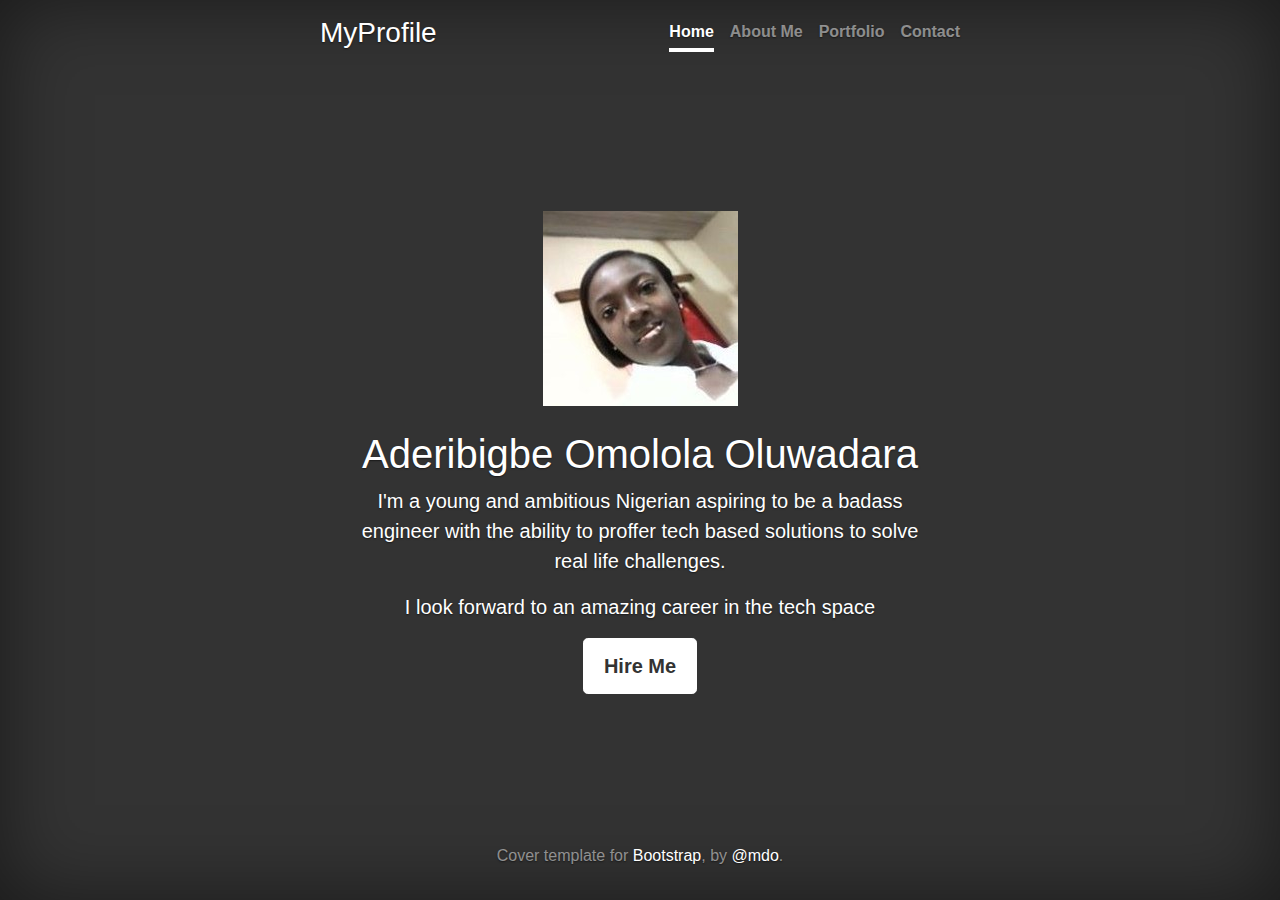
<file: index.html>
<!DOCTYPE html>
<html lang="en">
  <head>
    <meta charset="utf-8" />
    <meta
      name="viewport"
      content="width=device-width, initial-scale=1, shrink-to-fit=no"
    />
    <meta name="description" content="" />
    <meta
      name="author"
      content="Mark Otto, Jacob Thornton, and Bootstrap contributors"
    />
    <meta name="generator" content="Jekyll v3.8.6" />

    <title>MyProfile Template · Bootstrap</title>

    <link
      rel="canonical"
      href="https://getbootstrap.com/docs/4.4/examples/cover/"
    />
    <link
      rel="stylesheet"
      href="https://stackpath.bootstrapcdn.com/bootstrap/4.4.1/css/bootstrap.min.css"
    />
    <script src="https://stackpath.bootstrapcdn.com/bootstrap/4.4.1/js/bootstrap.min.js"></script>

    <!-- Bootstrap core CSS -->
    <link href="css/bootstrap.min.css" rel="stylesheet" />

    <!-- Custom styles for this template -->
    <link href="css/cover.css" rel="stylesheet" />
  </head>

  <body class="text-center">
    <div class="cover-container d-flex w-100 h-100 p-3 mx-auto flex-column">
      <header class="masthead mb-auto">
        <div class="inner">
          <!-- LOGO -->
          <h3 class="masthead-brand">MyProfile</h3>
          <!-- NAVIGATION MENU -->
          <nav class="nav nav-masthead justify-content-center">
            <a class="nav-link active" href="/index.html">Home</a>
            <a class="nav-link" href="pages/about.html">About Me</a>
            <a class="nav-link" href="pages/portfolio.html">Portfolio</a>
            <a class="nav-link" href="pages/contact.html">Contact</a>
          </nav>
        </div>
      </header>

      <div role="main" class="inner cover">
        <br />

        <!-- BIG IMAGE ON HOMEPAGE -->
        <img src="images/Dahrah.jpeg" alt="My Main Image" />
        <br />
        <br />

        <h1 class="cover-heading">Aderibigbe Omolola Oluwadara</h1>

        <p class="lead">
          I'm a young and ambitious Nigerian aspiring to be a badass engineer
          with the ability to proffer tech based solutions to solve real life
          challenges.
        </p>

        <p class="lead">
          I look forward to an amazing career in the tech space
        </p>

        <p class="lead">
          <a href="pages/contact.html" class="btn btn-lg btn-secondary"
            >Hire Me<br
          /></a>
          <br />
        </p>
      </div>

      <footer class="mastfoot mt-auto">
        <div class="inner">
          <p>
            Cover template for
            <a href="https://getbootstrap.com/">Bootstrap</a>, by
            <a href="https://twitter.com/mdo">@mdo</a>.
          </p>
        </div>
      </footer>
    </div>
  </body>
</html>
</file>
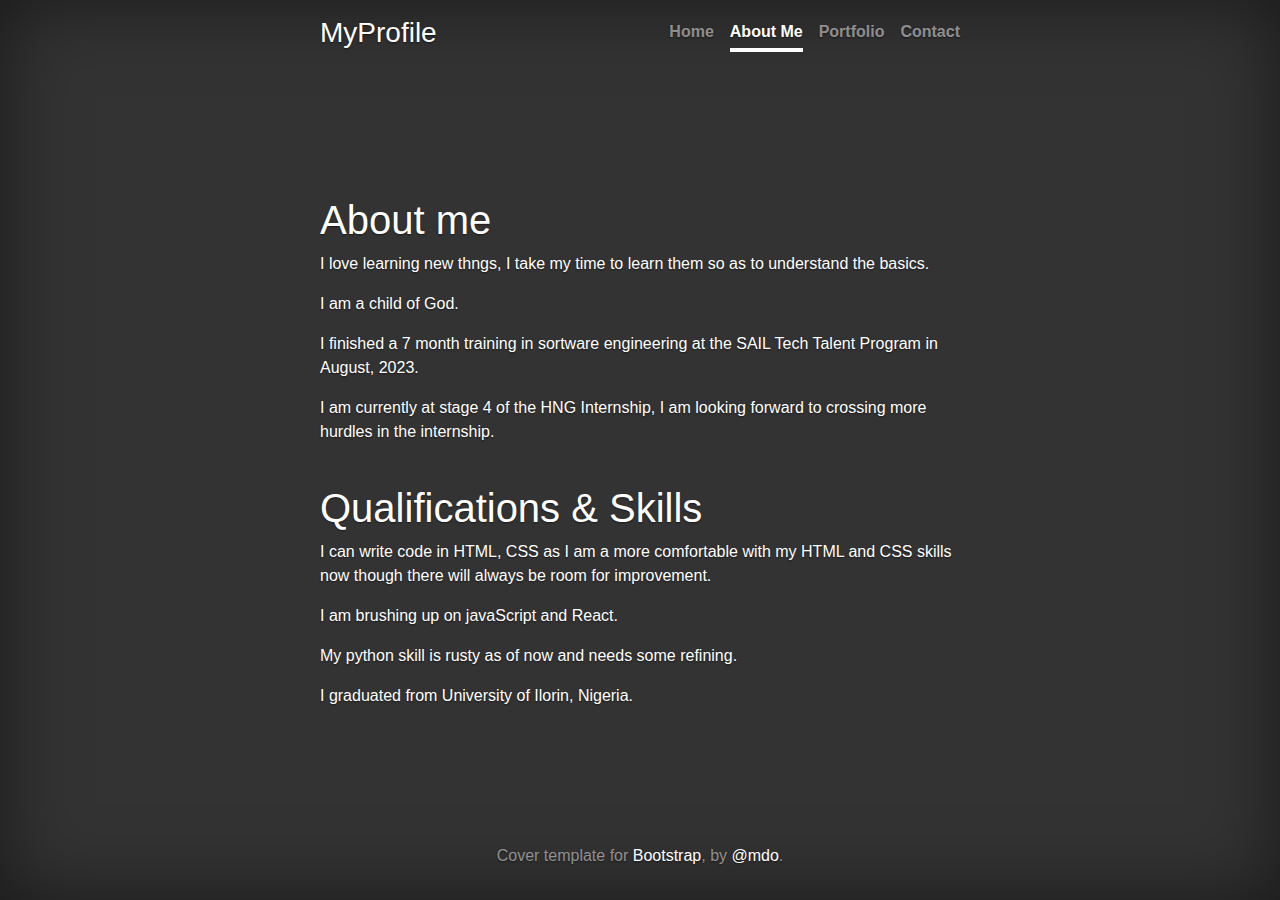
<file: pages/about.html>
<!DOCTYPE html>
<html lang="en">
  <head>
    <meta charset="utf-8" />
    <meta
      name="viewport"
      content="width=device-width, initial-scale=1, shrink-to-fit=no"
    />
    <meta name="description" content="" />
    <meta
      name="author"
      content="Mark Otto, Jacob Thornton, and Bootstrap contributors"
    />
    <meta name="generator" content="Jekyll v3.8.6" />

    <title>About | MyProfile Template · Bootstrap</title>

    <link
      rel="canonical"
      href="https://getbootstrap.com/docs/4.4/examples/cover/"
    />
    <link
      rel="stylesheet"
      href="https://stackpath.bootstrapcdn.com/bootstrap/4.4.1/css/bootstrap.min.css"
    />
    <script src="https://stackpath.bootstrapcdn.com/bootstrap/4.4.1/js/bootstrap.min.js"></script>

    <!-- Bootstrap core CSS -->
    <link href="../css/bootstrap.min.css" rel="stylesheet" />

    <!-- Custom styles for this template -->
    <link href="../css/cover.css" rel="stylesheet" />
  </head>

  <body class="text-center">
    <div class="cover-container d-flex w-100 h-100 p-3 mx-auto flex-column">
      <header class="masthead mb-auto">
        <div class="inner">
          <!-- LOGO -->
          <h3 class="masthead-brand">MyProfile</h3>
          <!-- NAVIGATION MENU -->
          <nav class="nav nav-masthead justify-content-center">
            <a class="nav-link" href="../index.html">Home</a>
            <a class="nav-link active" href="../pages/about.html">About Me</a>
            <a class="nav-link" href="../pages/portfolio.html">Portfolio</a>
            <a class="nav-link" href="../pages/contact.html">Contact</a>
          </nav>
        </div>
      </header>

      <div role="main" class="inner">
        <br />

        <h1 style="text-align: left">About me</h1>

        <p style="text-align: left">
          I love learning new thngs, I take my time to learn them so as to
          understand the basics.
        </p>

        <p style="text-align: left">I am a child of God.</p>

        <p style="text-align: left">
          I finished a 7 month training in sortware engineering at the SAIL Tech
          Talent Program in August, 2023.
        </p>

        <p style="text-align: left">
          I am currently at stage 4 of the HNG Internship, I am looking forward
          to crossing more hurdles in the internship.
        </p>

        <br />

        <h1 style="text-align: left">Qualifications & Skills</h1>

        <p style="text-align: left">
          I can write code in HTML, CSS as I am a more comfortable with my HTML
          and CSS skills now though there will always be room for improvement.
        </p>

        <p style="text-align: left">
          I am brushing up on javaScript and React.
        </p>

        <p style="text-align: left">
          My python skill is rusty as of now and needs some refining.
        </p>

        <p style="text-align: left">
          I graduated from University of Ilorin, Nigeria.
        </p>
      </div>

      <footer class="mastfoot mt-auto">
        <div class="inner">
          <p>
            Cover template for
            <a href="https://getbootstrap.com/">Bootstrap</a>, by
            <a href="https://twitter.com/mdo">@mdo</a>.
          </p>
        </div>
      </footer>
    </div>
  </body>
</html>
</file>
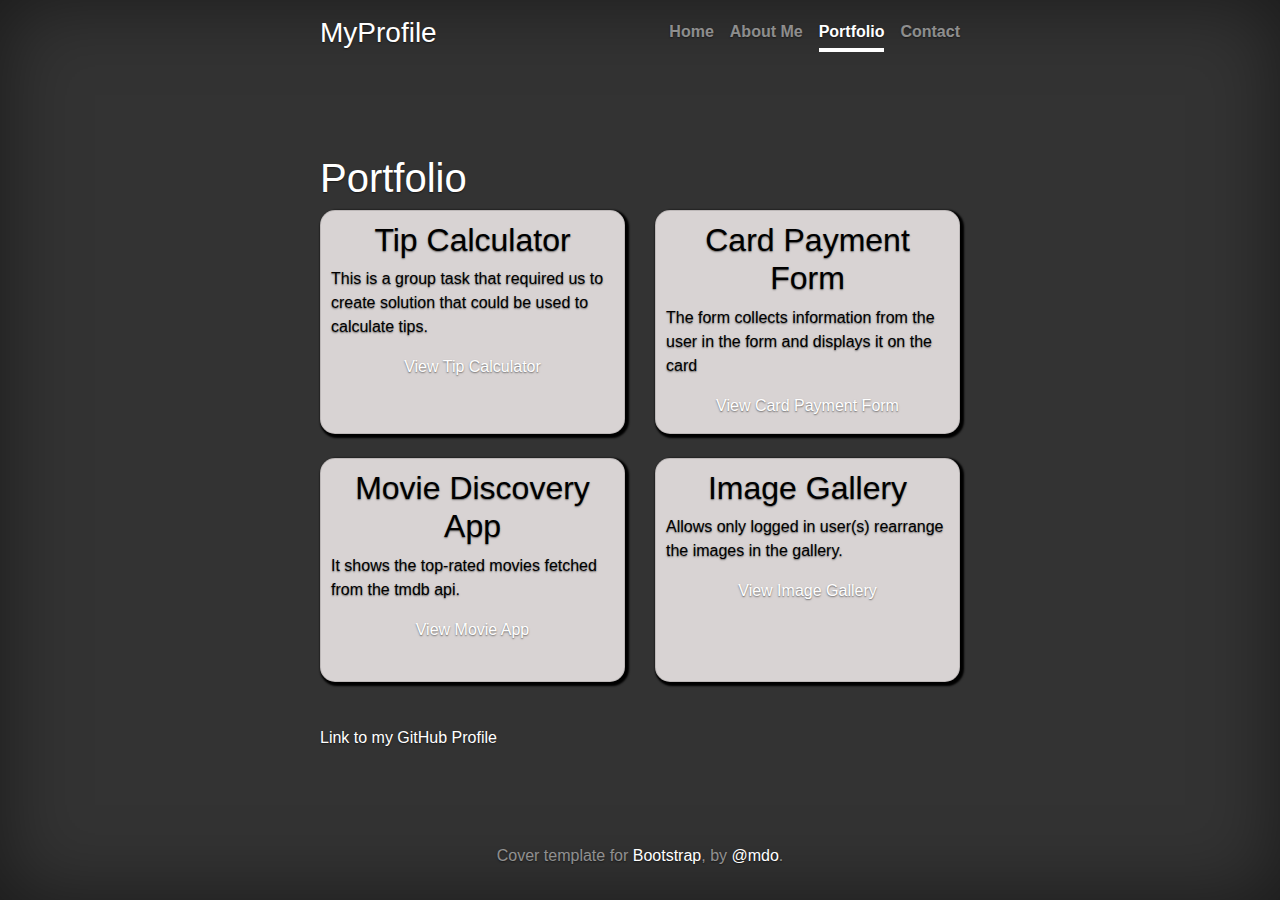
<file: pages/portfolio.html>
<!DOCTYPE html>
<html lang="en">
  <head>
    <meta charset="utf-8" />
    <meta
      name="viewport"
      content="width=device-width, initial-scale=1, shrink-to-fit=no"
    />
    <meta name="description" content="" />
    <meta
      name="author"
      content="Mark Otto, Jacob Thornton, and Bootstrap contributors"
    />
    <meta name="generator" content="Jekyll v3.8.6" />

    <title>Portfolio | MyProfile Template · Bootstrap</title>

    <link
      rel="canonical"
      href="https://getbootstrap.com/docs/4.4/examples/cover/"
    />
    <link
      rel="stylesheet"
      href="https://stackpath.bootstrapcdn.com/bootstrap/4.4.1/css/bootstrap.min.css"
    />
    <link
      rel="stylesheet"
      href="https://maxcdn.bootstrapcdn.com/bootstrap/4.5.2/css/bootstrap.min.css"
    />
    <script src="https://stackpath.bootstrapcdn.com/bootstrap/4.4.1/js/bootstrap.min.js"></script>

    <!-- Bootstrap core CSS -->
    <link href="../css/bootstrap.min.css" rel="stylesheet" />

    <!-- Custom styles for this template -->
    <link href="../css/cover.css" rel="stylesheet" />
  </head>

  <body class="text-center">
    <div class="cover-container d-flex w-100 h-100 p-3 mx-auto flex-column">
      <header class="masthead mb-auto">
        <div class="inner">
          <!-- LOGO -->
          <h3 class="masthead-brand">MyProfile</h3>
          <!-- NAVIGATION MENU -->
          <nav class="nav nav-masthead justify-content-center">
            <a class="nav-link" href="../index.html">Home</a>
            <a class="nav-link" href="../pages/about.html">About Me</a>
            <a class="nav-link active" href="../pages/portfolio.html"
              >Portfolio</a
            >
            <a class="nav-link" href="../pages/contact.html">Contact</a>
          </nav>
        </div>
      </header>

      <div role="main" class="inner">
        <br />

        <h1 style="text-align: left">Portfolio</h1>

        <div class="row">
          <div class="col-md-6 col-sm-12 mb-4">
            <div
              class="card"
              style="
                box-shadow: 2px 2px 2px 2px black;
                background-color: rgb(216, 211, 211);
                color: black;
                padding: 10px;
                border-radius: 15px;
                height: 14rem;
              "
            >
              <h2 style="text-align: center">Tip Calculator</h2>
              <p style="text-align: left">
                This is a group task that required us to create solution that
                could be used to calculate tips.
              </p>
              <a
                href="https://devdahrah.github.io/Tip-Calculator/"
                target="_blank"
                >View Tip Calculator</a
              >
            </div>
          </div>

          <div class="col-md-6 col-sm-12 mb-4">
            <div
              class="card"
              style="
                box-shadow: 2px 2px 2px 2px black;
                background-color: rgb(216, 211, 211);
                color: black;
                padding: 10px;
                border-radius: 15px;
                height: 14rem;
              "
            >
              <h2 style="text-align: center">Card Payment Form</h2>
              <p style="text-align: left">
                The form collects information from the user in the form and
                displays it on the card
              </p>
              <a
                href="https://devdahrah.github.io/card-payment-form/"
                target="_blank"
                >View Card Payment Form</a
              >
            </div>
          </div>

          <div class="col-md-6 col-sm-12 mb-4">
            <div
              class="card"
              style="
                box-shadow: 2px 2px 2px 2px black;
                background-color: rgb(216, 211, 211);
                color: black;
                padding: 10px;
                border-radius: 15px;
                height: 14rem;
              "
            >
              <h2 style="text-align: center">Movie Discovery App</h2>
              <p style="text-align: left">
                It shows the top-rated movies fetched from the tmdb api.
              </p>
              <a
                href="https://movie-discovery-app-rho.vercel.app/"
                target="_blank"
                >View Movie App</a
              >
            </div>
          </div>

          <div class="col-md-6 col-sm-12 mb-4">
            <div
              class="card"
              style="
                box-shadow: 2px 2px 2px 2px black;
                background-color: rgb(216, 211, 211);
                color: black;
                padding: 10px;
                border-radius: 15px;
                height: 14rem;
              "
            >
              <h2 style="text-align: center">Image Gallery</h2>
              <p style="text-align: left">
                Allows only logged in user(s) rearrange the images in the
                gallery.
              </p>
              <a
                href="https://image-gallery-azure.vercel.app/"
                target="_blank"
                >View Image Gallery</a
              >
            </div>
          </div>
        </div>

        <p style="text-align: left; margin-top: 20px">
          <a href="https://github.com/DevDahrah" target="_blank"
            >Link to my GitHub Profile</a
          >
        </p>
      </div>

      <footer class="mastfoot mt-auto">
        <div class="inner">
          <p>
            Cover template for
            <a href="https://getbootstrap.com/">Bootstrap</a>, by
            <a href="https://twitter.com/mdo">@mdo</a>.
          </p>
        </div>
      </footer>
    </div>
  </body>
</html>
</file>
<file: css/cover.css>
/*
 * Globals
 */

/* Links */
a,
a:focus,
a:hover {
  color: #fff;
}

/* Custom default button */
.btn-secondary,
.btn-secondary:focus {
  color: #333;
  text-shadow: none; /* Prevent inheritance from `body` */
  background-color: #fff;
  border: .05rem solid #fff;
}

.btn-secondary:hover {
  color: #fff;
  background-color: #333;
}

/*
 * Base structure
 */

html,
body {
  height: 100%;
  background-color: #333;
}

body {
  display: -ms-flexbox;
  display: flex;
  color: #fff;
  text-shadow: 0 .05rem .1rem rgba(0, 0, 0, .5);
  box-shadow: inset 0 0 5rem rgba(0, 0, 0, .5);
}

.cover-container {
  max-width: 42em;
}


/*
 * Header
 */
.masthead {
  margin-bottom: 2rem;
}

.masthead-brand {
  margin-bottom: 0;
}

.nav-masthead .nav-link {
  padding: .25rem 0;
  font-weight: 700;
  color: rgba(255, 255, 255, .5);
  background-color: transparent;
  border-bottom: .25rem solid transparent;
}

.nav-masthead .nav-link:hover,
.nav-masthead .nav-link:focus {
  border-bottom-color: rgba(255, 255, 255, .25);
}

.nav-masthead .nav-link + .nav-link {
  margin-left: 1rem;
}

.nav-masthead .active {
  color: #fff;
  border-bottom-color: #fff;
}

.inner a:hover {
  color: #ac9c9c;
}

@media (min-width: 48em) {
  .masthead-brand {
    float: left;
  }
  .nav-masthead {
    float: right;
  }
}


/*
 * Cover
 */
.cover {
  padding: 0 1.5rem;
}
.cover .btn-lg {
  padding: .75rem 1.25rem;
  font-weight: 700;
}


/*
 * Footer
 */
.mastfoot {
  color: rgba(255, 255, 255, .5);
}
</file>
